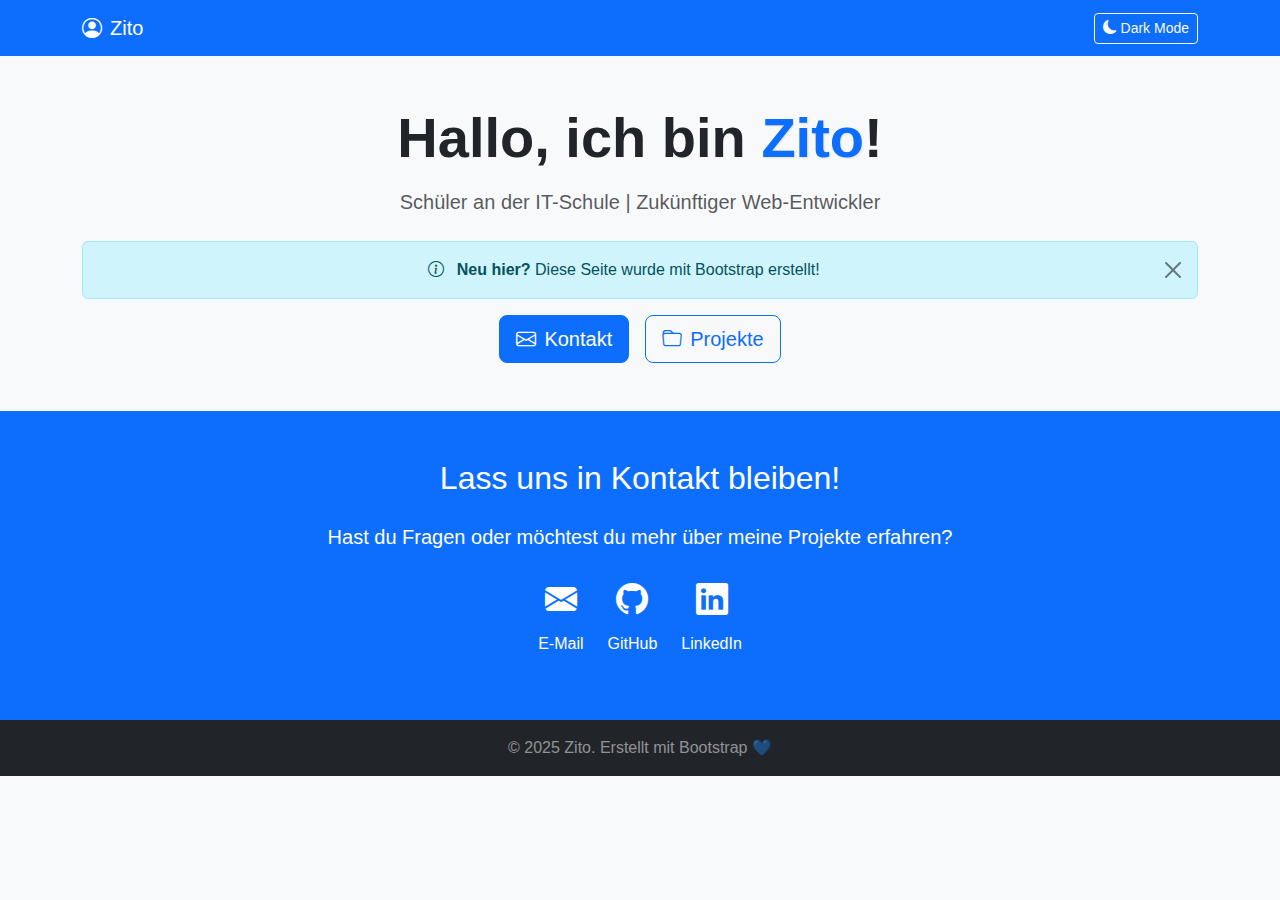
<file: index.html>
<!DOCTYPE html>
<html lang="de">
<head>
    <meta charset="UTF-8">
    <meta name="viewport" content="width=device-width, initial-scale=1.0">
    <title>Vorstellungsseite mit Bootstrap</title>

    <!-- Bootstrap CSS -->
    <link href="https://cdn.jsdelivr.net/npm/bootstrap@5.3.0/dist/css/bootstrap.min.css" rel="stylesheet">

    <!-- Bootstrap Icons -->
    <link href="https://cdn.jsdelivr.net/npm/bootstrap-icons@1.10.0/font/bootstrap-icons.css" rel="stylesheet">

    <!-- Eigene CSS -->
    <link rel="stylesheet" href="Vorstellungsseite.css">
</head>
<body>

    <!-- Navigation mit Dark Mode Switch -->
    <nav class="navbar navbar-expand-lg navbar-dark bg-primary">
        <div class="container d-flex justify-content-between align-items-center">
            <a class="navbar-brand" href="#">
                <i class="bi bi-person-circle me-2"></i>Zito
            </a>
            <button id="darkModeToggle" class="btn btn-outline-light btn-sm">
                <i class="bi bi-moon-fill me-1"></i>Dark Mode
            </button>
        </div>
    </nav>

    <!-- Hero Section -->
    <section class="bg-light py-5">
        <div class="container text-center">
            <h1 class="display-4 fw-bold mb-3">
                Hallo, ich bin <span class="text-primary">Zito</span>!
            </h1>
            <p class="lead text-muted mb-4">
                Schüler an der IT-Schule | Zukünftiger Web-Entwickler
            </p>

            <!-- Info-Box -->
            <div class="alert alert-info alert-dismissible fade show" role="alert">
                <i class="bi bi-info-circle me-2"></i>
                <strong>Neu hier?</strong> Diese Seite wurde mit Bootstrap erstellt!
                <button type="button" class="btn-close" data-bs-dismiss="alert" aria-label="Close"></button>
            </div>

            <!-- Buttons -->
            <div class="d-flex justify-content-center gap-3">
                <button class="btn btn-primary btn-lg">
                    <i class="bi bi-envelope me-2"></i>Kontakt
                </button>
                <button class="btn btn-outline-primary btn-lg">
                    <i class="bi bi-folder me-2"></i>Projekte
                </button>
            </div>
        </div>
    </section>

    <!-- Kontakt Section -->
    <section class="bg-primary text-white py-5">
        <div class="container text-center">
            <h2 class="mb-4">Lass uns in Kontakt bleiben!</h2>
            <p class="lead mb-4">
                Hast du Fragen oder möchtest du mehr über meine Projekte erfahren?
            </p>

            <div class="d-flex justify-content-center gap-4">
                <a href="#" class="text-white text-decoration-none">
                    <i class="bi bi-envelope-fill" style="font-size: 2rem;"></i>
                    <p class="mt-2">E-Mail</p>
                </a>
                <a href="#" class="text-white text-decoration-none">
                    <i class="bi bi-github" style="font-size: 2rem;"></i>
                    <p class="mt-2">GitHub</p>
                </a>
                <a href="#" class="text-white text-decoration-none">
                    <i class="bi bi-linkedin" style="font-size: 2rem;"></i>
                    <p class="mt-2">LinkedIn</p>
                </a>
            </div>
        </div>
    </section>

    <!-- Footer -->
    <footer class="bg-dark text-white-50 text-center py-3">
        <div class="container">
            <p class="mb-0">&copy; 2025 Zito. Erstellt mit Bootstrap 💙</p>
        </div>
    </footer>

    <!-- Bootstrap JS -->
    <script src="https://cdn.jsdelivr.net/npm/bootstrap@5.3.0/dist/js/bootstrap.bundle.min.js"></script>

    <!-- Dark Mode Script -->
    <script>
        const toggleBtn = document.getElementById('darkModeToggle');
        toggleBtn.addEventListener('click', () => {
            document.body.classList.toggle('dark-mode');

            const icon = toggleBtn.querySelector('i');
            if (document.body.classList.contains('dark-mode')) {
                toggleBtn.innerHTML = '<i class="bi bi-sun-fill me-1"></i>Light Mode';
            } else {
                toggleBtn.innerHTML = '<i class="bi bi-moon-fill me-1"></i>Dark Mode';
            }
        });
    </script>

</body>
</html>
</file>
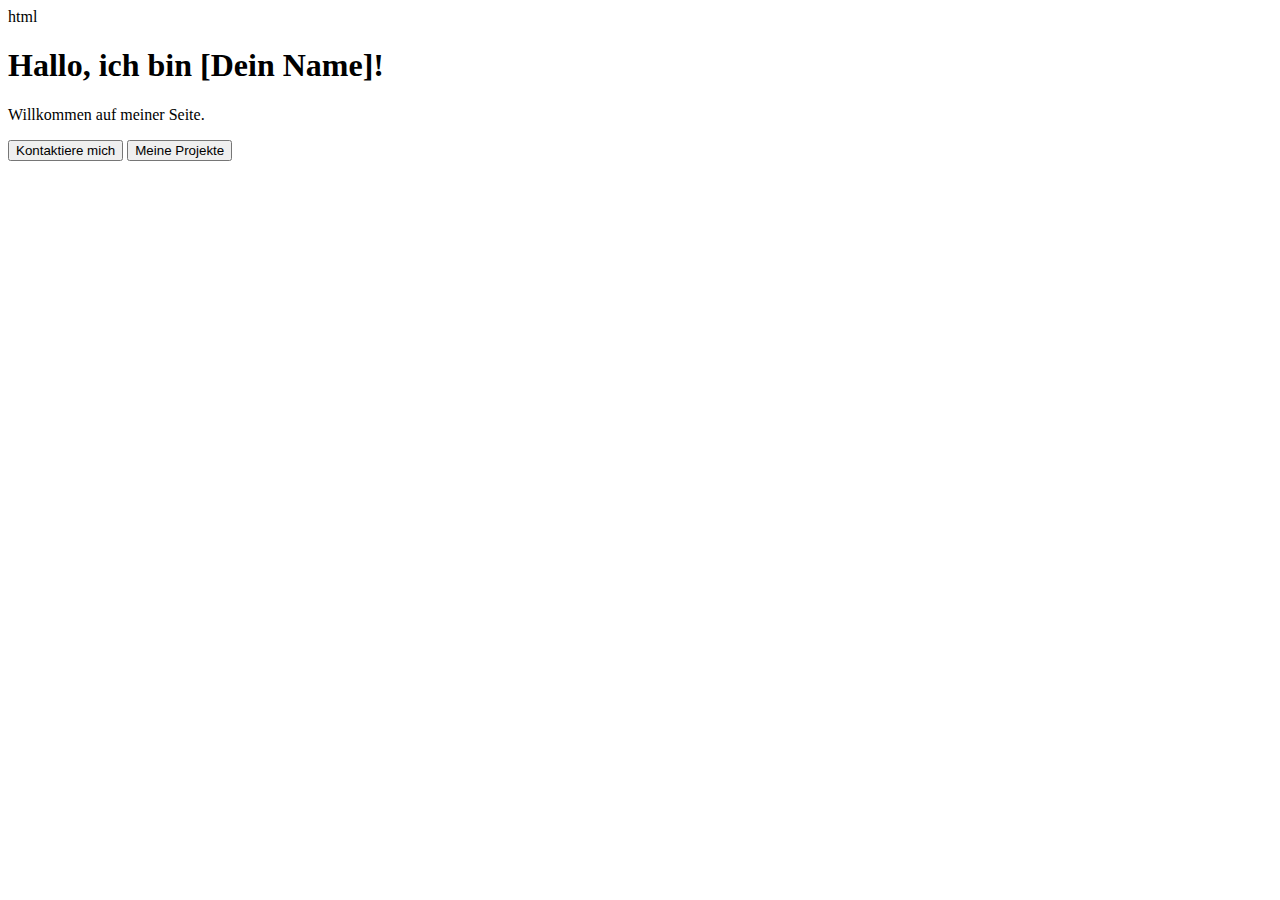
<file: Vorstellungsseite.html>
html
<!DOCTYPE html>
<html lang="de">
<head>
    <meta charset="UTF-8">
    <meta name="viewport" content="width=device-width, initial-scale=1.0">
    <title>Ohne Bootstrap</title>
</head>
<body>
    <h1>Hallo, ich bin [Dein Name]!</h1>
    <p>Willkommen auf meiner Seite.</p>
    <button>Kontaktiere mich</button>
    <button>Meine Projekte</button>
</body>
</html>
</file>
<file: Vorstellungsseite.css>
/* Deine eigene CSS-Datei */

body {
    background-color: #f8f9fa; /* hellgrau */
    font-family: 'Segoe UI', Tahoma, Geneva, Verdana, sans-serif;
}

h1 span {
    text-shadow: 1px 1px 2px rgba(0,0,0,0.1);
}

.btn:hover {
    transform: translateY(-3px);
    transition: transform 0.3s ease;
}
/* Buttons schweben beim Hover */
.btn {
    transition: transform 0.3s ease;
}
.btn:hover {
    transform: translateY(-3px);
}

/* Karten/Boxen schweben beim Hover (z. B. für Profilbild-Box) */
.card, .bg-opacity-10 {
    transition: all 0.3s ease;
}
.card:hover, .bg-opacity-10:hover {
    transform: translateY(-5px);
    box-shadow: 0 10px 20px rgba(0,0,0,0.1);
}
/* Dark Mode Grundzustand */
body.dark-mode {
    background-color: #121212;
    color: #e0e0e0;
}

/* Navbar */
body.dark-mode .navbar {
    background-color: #1f1f1f !important;
}
body.dark-mode .navbar-brand,
body.dark-mode .btn-outline-light {
    color: #e0e0e0;
}

/* Sections */
body.dark-mode .bg-light {
    background-color: #1e1e1e !important;
}
body.dark-mode .text-muted {
    color: #aaa !important;
}

/* Cards, Badges, Buttons, Footer */
body.dark-mode .bg-primary,
body.dark-mode .btn-primary {
    background-color: #4e4e4e !important;
    border-color: #4e4e4e !important;
}
body.dark-mode .btn-outline-primary {
    color: #e0e0e0;
    border-color: #e0e0e0;
}
body.dark-mode footer {
    background-color: #1a1a1a;
    color: #888;
}

/* Smooth Transition */
body {
    transition: background-color 0.3s ease, color 0.3s ease;
}
</file>
